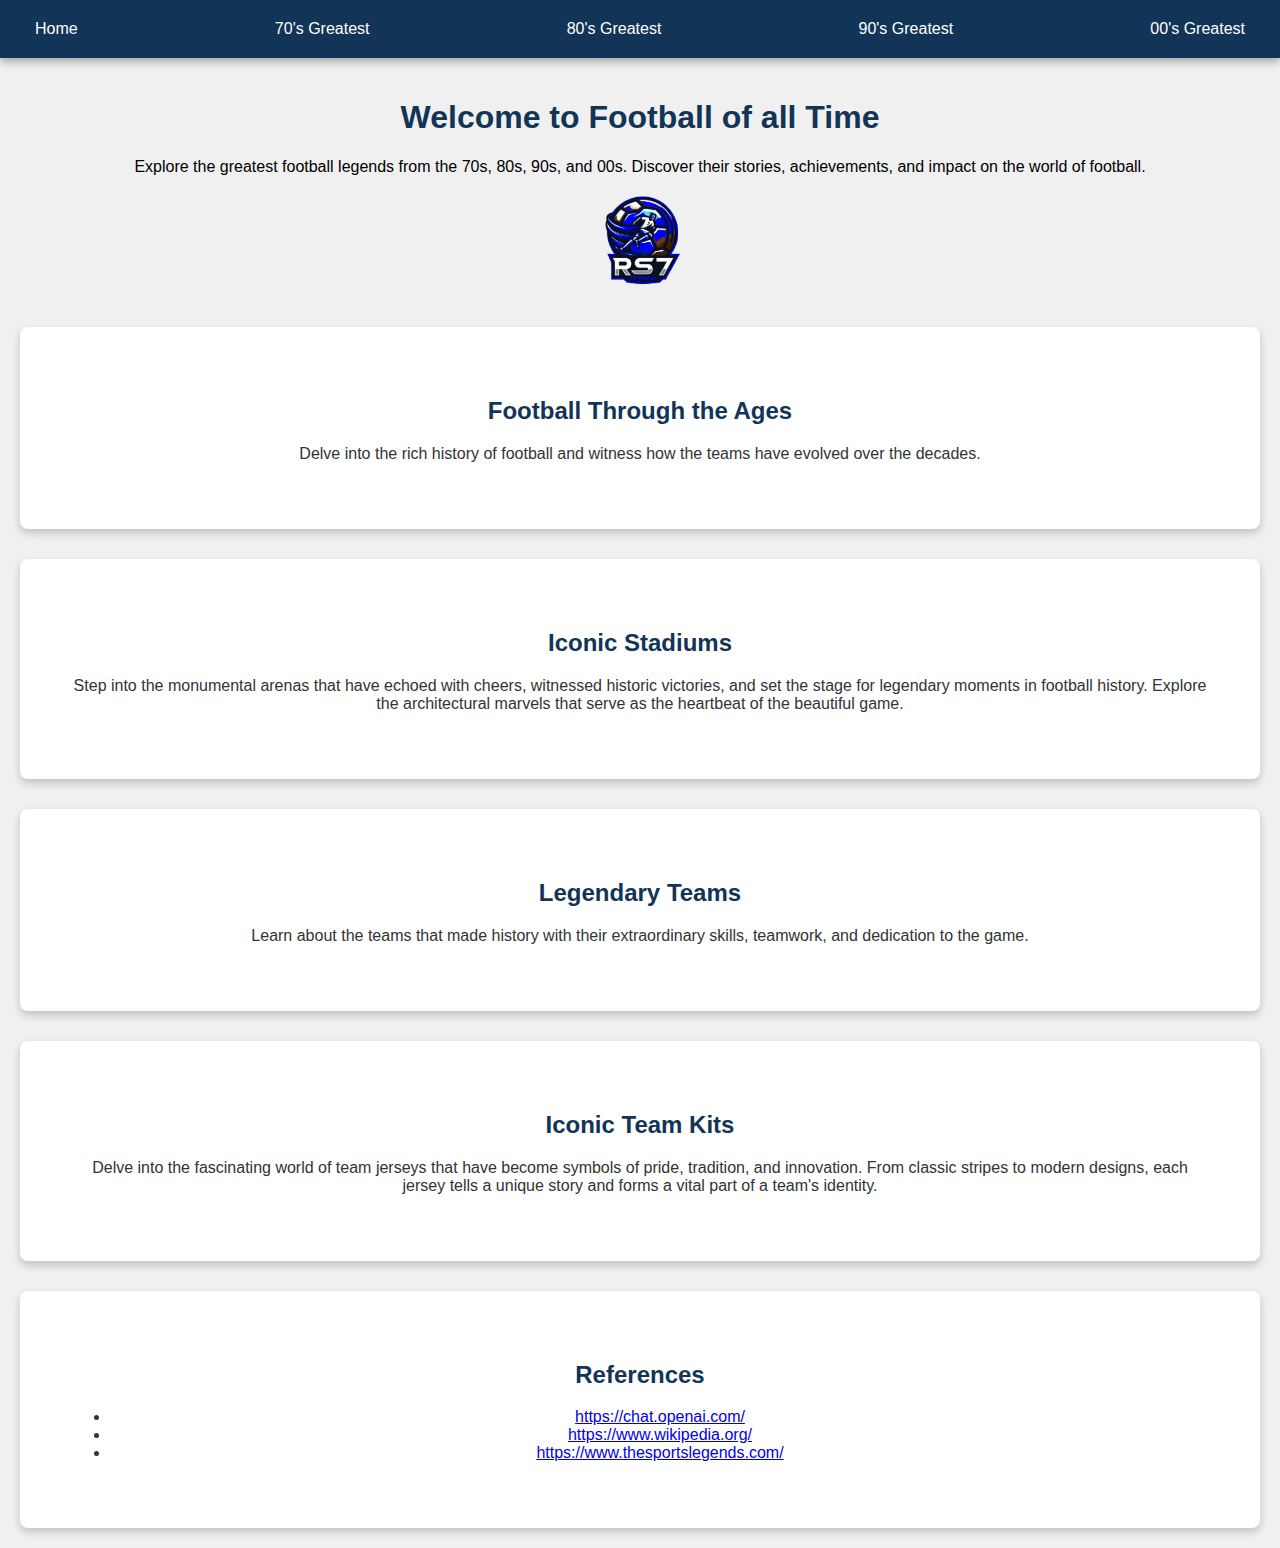
<file: index.html>
<!DOCTYPE html>
<html lang="en">
    <head>
        <meta charset="UTF-8" />
        <meta name="viewport" content="width=device-width, initial-scale=1.0" />
        <title>Football of All Times</title>
        <link rel="stylesheet" href="rs7/style(index).css" />
    </head>

    <body>
        <!-- Navbar -->
        <nav>
            <div class="navbar-container">
                <div class="nav-item">
                    <button class="dropbutton">Home</button>
                    <div class="dropdown-content">
                        <a href="rs7/Aboutus/Aboutus.html">About Us</a>
                    </div>
                </div>
                <!-- Dropdowns for each era -->
                <div class="nav-item dropdown">
                    <button class="dropbutton">
                        <a href="rs7/70S/70shomepage.html" class="nav-link"
                            >70's Greatest</a
                        >
                    </button>
                    <div class="dropdown-content">
                        <li>
                            <a href="rs7/70S/Players/johancruyff.html"
                                >Johan Cruyff</a
                            >
                        </li>
                        <li>
                            <a href="rs7/70S/Players/GerdMueller.html"
                                >Gerd M&#252;ller</a
                            >
                        </li>
                        <li>
                            <a href="rs7/70S/Players/ZbigniewBoniek.html"
                                >Zbigniew Boniek</a
                            >
                        </li>
                        <li>
                            <a href="rs7/70S/Players/Rivelino.html"
                                >Roberto Rivellino</a
                            >
                        </li>
                        <li>
                            <a href="rs7/70S/Players/JohanNeeskens.html"
                                >Johan Neeskens</a
                            >
                        </li>
                        <li>
                            <a href="rs7/70S/Players/PaulBreitner.html"
                                >Paul Breitner</a
                            >
                        </li>
                        <li>
                            <a href="rs7/70S/Players/RuudKrol.html">Ruud Krol</a>
                        </li>
                        <li>
                            <a href="rs7/70S/Players/EliasFigueroa.html"
                                >Elias Figueroa</a
                            >
                        </li>
                        <li>
                            <a href="rs7/70S/Players/FrsnzBeckenbauer.html"
                                >Franz Beckenbauer</a
                            >
                        </li>
                        <li>
                            <a href="rs7/70S/Players/BertiVogts.html"
                                >Berti Vogts</a
                            >
                        </li>
                        <li>
                            <a href="rs7/70S/Players/DinoZoff.html">Dino Zoff</a>
                        </li>
                        <!-- 11 Buttons for 70's Players -->
                        <!-- Example: <a href="#player1-70s">Player 1</a> -->
                    </div>
                </div>
                <div class="nav-item dropdown">
                    <button class="dropbutton">
                        <a href="rs7/80shomepage.html" class="nav-link"
                            >80's Greatest</a
                        >
                    </button>
                    <div class="dropdown-content">
                        <li>
                            <a href="rs7/80s/players/AndreasBrehme.html"
                                >Andreas Brehme</a
                            >
                        </li>
                        <li>
                            <a href="rs7/80s/players/BerndSchuster.html"
                                >Bernd Schuster</a
                            >
                        </li>
                        <li>
                            <a href="rs7/80s/players/DiegoMaradona.html"
                                >Diego Maradona</a
                            >
                        </li>
                        <li>
                            <a href="rs7/80s/players/FrancoBaresi.html"
                                >Franco Baresi</a
                            >
                        </li>
                        <li>
                            <a href="rs7/80s/players/GiuseppeBergomi.html"
                                >Giuseppe Bergomi</a
                            >
                        </li>
                        <li>
                            <a href="rs7/80s/players/MarcovanBasten.html"
                                >Marcovan Basten</a
                            >
                        </li>
                        <li>
                            <a href="rs7/80s/players/MichelPlatini.html"
                                >Michel Platini</a
                            >
                        </li>
                        <li>
                            <a href="rs7/80s/players/RonaldKoeman.html"
                                >Ronald Koeman</a
                            >
                        </li>
                        <li>
                            <a href="rs7/80s/players/RuudGullit.html"
                                >Ruud Gullit</a
                            >
                        </li>
                        <li>
                            <a href="rs7/80s/players/ToniSchumacher.html"
                                >Toni Schumacher</a
                            >
                        </li>
                        <li><a href="rs7/80s/players/Zico.html">Zico</a></li>
                        <!-- 11 Buttons for 80's Players -->
                    </div>
                </div>
                <div class="nav-item dropdown">
                    <button class="dropbutton">
                        <a href="rs7/90s/90shomepage.html" class="nav-link"
                            >90's Greatest</a
                        >
                    </button>
                    <div class="dropdown-content">
                        <li>
                            <a href="rs7/90s/jerseys.html">Legendary Jerseys</a>
                            <a href="rs7/90s/90shomepage.html"
                                >Greatest players</a
                            >
                            <a href="rs7/90s/90splayers/AlessandroNesta.html"
                                >Alessandro Nesta</a
                            >
                        </li>
                        <li><a href="rs7/90s/90splayers/Cafu.html">Cafu</a></li>
                        <li>
                            <a href="rs7/90s/90splayers/FernandoHierro.html"
                                >Fernardo Hierrp</a
                            >
                        </li>
                        <li>
                            <a href="rs7/90s/90splayers/LotharMatthaus.html"
                                >Lothar Matthaus</a
                            >
                        </li>
                        <li>
                            <a href="rs7/90s/90splayers/PaoloMaldini.html"
                                >Paolo Maldini</a
                            >
                        </li>
                        <li>
                            <a href="rs7/90s/90splayers/PeterSchmeichel.html"
                                >Peter Schmeichel</a
                            >
                        </li>
                        <li>
                            <a href="rs7/90s/90splayers/RobertoBaggio.html"
                                >Roberto Baggio</a
                            >
                        </li>
                        <li>
                            <a href="rs7/90s/90splayers/Romario.html"
                                >Romario</a
                            >
                        </li>
                        <li>
                            <a href="rs7/90s/90splayers/Ronaldo.html"
                                >Ronaldo</a
                            >
                        </li>
                        <li>
                            <a href="rs7/90s/90splayers/MichaelLaudrup.html"
                                >Michael Laudrup</a
                            >
                        </li>
                        <li>
                            <a href="rs7/90s/90splayers/RoyKeane.html"
                                >Roy Keane</a
                            >
                        </li>

                        <!-- 11 Buttons for 90's Players -->
                    </div>
                </div>
                <div class="nav-item dropdown">
                    <button class="dropbutton">
                        <a href="rs7/" class="nav-link"
                            >00's Greatest</a
                        >
                    </button>
                    <div class="dropdown-content">
                        <a href="rs7/">00s Icons</a>
                        <a href="rs7/00s/stadiums.html">Stadiums</a>
                    </div>
                </div>
            </div>
        </nav>

        <!-- Main Content -->
        <section id="main">
            <div class="main-content">
                <h1>Welcome to Football of all Time</h1>
                <p>
                    Explore the greatest football legends from the 70s, 80s,
                    90s, and 00s. Discover their stories, achievements, and
                    impact on the world of football.
                </p>

                <img src="rs7/foto.png" width="120px" />

                <!-- Additional Content -->
                <div class="info-section">
                    <h2>Football Through the Ages</h2>
                    <p>
                        Delve into the rich history of football and witness how
                        the teams have evolved over the decades.
                    </p>
                </div>

                <div class="info-section">
                    <h2>Iconic Stadiums</h2>
                    <p>
                        Step into the monumental arenas that have echoed with
                        cheers, witnessed historic victories, and set the stage
                        for legendary moments in football history. Explore the
                        architectural marvels that serve as the heartbeat of the
                        beautiful game.
                    </p>
                </div>

                <div class="info-section">
                    <h2>Legendary Teams</h2>
                    <p>
                        Learn about the teams that made history with their
                        extraordinary skills, teamwork, and dedication to the
                        game.
                    </p>
                </div>
                <div class="info-section">
                    <h2>Iconic Team Kits</h2>
                    <p>
                        Delve into the fascinating world of team jerseys that
                        have become symbols of pride, tradition, and innovation.
                        From classic stripes to modern designs, each jersey
                        tells a unique story and forms a vital part of a team's
                        identity.
                    </p>
                </div>
                <div class="info-section">
                    <h2>References</h2>
                        <ul>
                            <li><a href="https://chat.openai.com/">https://chat.openai.com/</a></li>
                            <li><a href="https://www.wikipedia.org/">https://www.wikipedia.org/</a></li>
                            <li><a href="https://www.thesportslegends.com/">https://www.thesportslegends.com/</a></li>
                        </ul>
                </div>
            </div>
        </section>
    </body>
</html>
</file>
<file: rs7/style(index).css>
/* Set default styles for the body */
body {
    font-family: 'Segoe UI', Tahoma, Geneva, Verdana, sans-serif;
    background-color: #f0f0f0;
    margin: 0;
    padding: 0;
}

/* Style for the navigation container */
nav > div {
    list-style-type: none;


}

/* Styles for the navbar container */
.navbar-container {
    display: flex;
    justify-content: space-between;
    background-color: #123456;
    padding: 10px 20px;
    box-shadow: 0 4px 8px rgba(0, 0, 0, 0.3);
}

/* Style for individual navigation items */
.nav-item {
    position: relative;
}

/* Styles for the dropdown button */
.dropbutton {
    background-color: #123456;
    color: white;
    padding: 10px 15px;
    border: none;
    cursor: pointer;
    font-size: 16px;
    border-radius: 4px;
    transition: background-color 0.3s ease;
}

/* Hover and focus styles for the dropdown button */
.dropbutton:hover,
.dropbtn:focus {
    background-color: #0d2f5b;
}

/* Styles for the dropdown content */
.dropdown-content {
    display: none;
    position: absolute;
    background-color: #f9f9f9;
    min-width: 200px;
    box-shadow: 0 8px 16px rgba(0, 0, 0, 0.2);
    z-index: 1;
    border-radius: 4px;
}

/* Styles for the links within the dropdown content */
.dropdown-content a {
    color: black;
    padding: 12px 16px;
    text-decoration: none;
    display: block;
    transition: background-color 0.3s ease;
}

/* Hover style for links within the dropdown content */
.dropdown-content a:hover {
    background-color: #ddd;
}

/* Display dropdown content on hover */
.nav-item:hover .dropdown-content {
    display: block;
}

/* Styles for general navigation links */
.nav-link {
    color: white;
    text-decoration: none;
}

/* Styles for the main content */
.main-content {
    padding: 20px;
    text-align: center;
}


/* Styles for heading within main content */
.main-content h1 {
    color: #123456;
}

/* Styles for info section */
.info-section {
    background-color: #ffffff;
    padding: 50px;
    margin-top: 30px;
    border-radius: 8px;
    box-shadow: 0 4px 8px rgba(0, 0, 0, 0.2);
    color: #333;
}

/* Styles for section-info */
.section-info {
    background-color: #ffffff;
    padding: 50px;
    margin-top: 3%;
    margin-left: 15%;
    margin-right: 15%;
    border-radius: 8px;
    box-shadow: 0 4px 8px rgba(0, 0, 0, 0.2);
    color: #333;
    display: flex;
    flex-direction: column;
    align-items: center;
    justify-content: center;

}

/* Styles for heading within info section */
.info-section h2 {
    color: #123456;
}

/* Media query for small screens */
@media screen and (max-width: 600px) {
    .navbar-container {
        flex-direction: column;
        align-items: center;
    }

    /* Set width to 100% and center text horizontally for dropdown button and its content links */
    .dropbtn,
    .dropdown-content a {
        width: 100%;
        text-align: center;
    }
}

/* Styles for players carousel container */
#players-carousel {
    display: flex;
    flex-direction: column;
    align-items: center;
    justify-content: center;
    margin: 20px 0;
}

/* Styles for the carousel */
.carousel {
    display: flex;
    overflow-x: auto;
    padding: 20px;
    scroll-snap-type: x mandatory;
}


/* Styles for individual player cards */
.player-card {
    flex: 0 0 auto;
    width: 300px;
    margin: 10px;
    text-align: center;
    scroll-snap-align: start;
    background-color: #f0f0f0;
    border-radius: 10px;
    box-shadow: 0 4px 8px rgba(0, 0, 0, 0.3);
}

/* Styles for player card images */
.player-card img {
    width: 100%;
    height: auto;
    border-top-left-radius: 10px;
    border-top-right-radius: 10px;
}

/* Styles for player card description */
.player-description {
    padding: 10px;
}

/* Styles for carousel control buttons */
.carousel-control {
    padding: 10px 20px;
    margin: 5px;
    background-color: #123456;
    color: white;
    border: none;
    border-radius: 5px;
    cursor: pointer;
    font-size: 16px;
}

/* Hide player cards by default */
.player-card {

    display: none;

}
</file>
